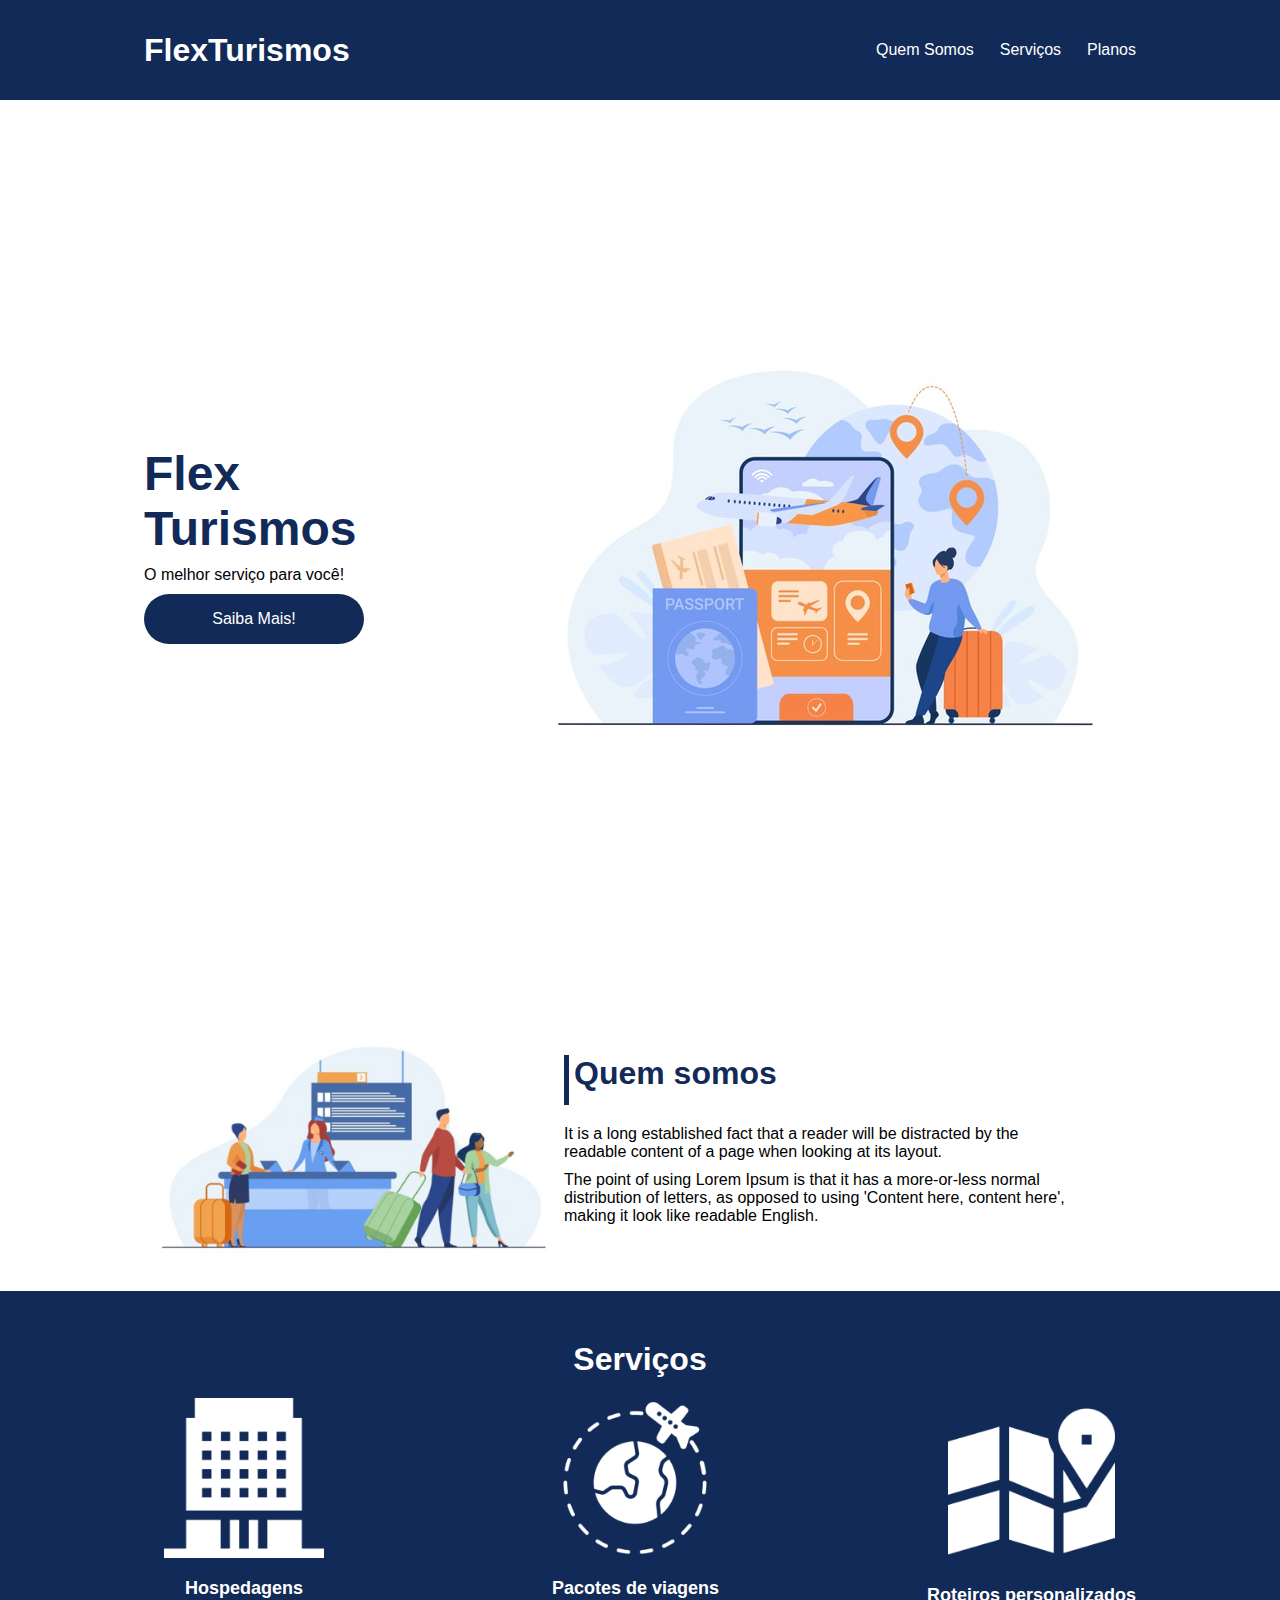
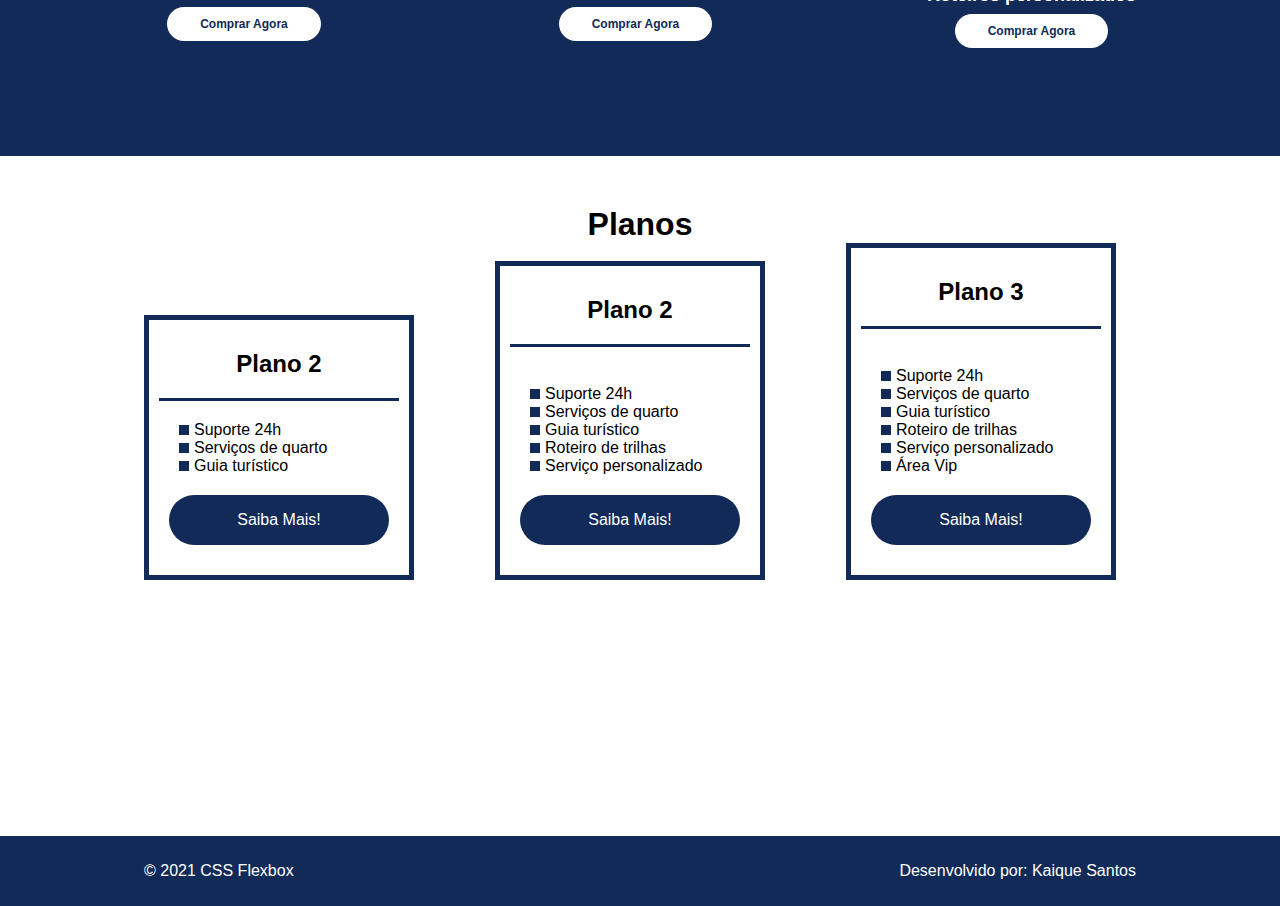
<file: Posicionando elementos com Flexbox em CSS/flex-projeto/index.html>
<!DOCTYPE html>
<html lang="pt-br">

<head>
    <meta charset="UTF-8">
    <meta name="viewport" content="width=device-width, initial-scale=1.0">
    <title>Flex Turismos</title>
    <link rel="stylesheet" href="./style.css">
</head>

<body>
    <header>
        <div class="flex-container menu">
            <div>
                <h1>FlexTurismos</h1>
            </div>
            <ul class="list-items">
                <li><a href="#quem-somos">Quem Somos</a></li>
                <li><a href="#servicos">Serviços</a></li>
                <li><a href="#planos">Planos</a></li>
        </div>
        </ul>
    </header>

    <div class="flex-container apresentacao">
        <div class="texto-apresentacao">
            <h1>Flex <br>Turismos</h1>
            <p>O melhor serviço para você!</p>
            <a href="" class="btn">Saiba Mais!</a>
        </div>

        <div>
            <div><img src="./images/0-main.png" alt="banner de apresentação"></div>
        </div>
    </div>

    <div class="flex-container" id="quem-somos">

        <div>
            <h2>Quem somos</h2>
            <p>It is a long established fact that a reader will be distracted by the readable content of a page when
                looking at its layout. </p>
            <p>The point of using Lorem Ipsum is that it has a more-or-less normal distribution of letters, as opposed
                to using 'Content here, content here', making it look like readable English.</p>
        </div>

        <div>
            <img src="./images/1-quem-somos.png" alt="balcão de atendimento">
        </div>
    </div>

    <div class="container-externo">
        <div class="flex-container" id="servicos">
            <div>
                <h2>Serviços</h2>
            </div>

            <div class="list-servicos">
                <div class="item-servico">
                    <div><img src="./images/icon-2.png" alt="hospedagens"></div>
                    <p>Hospedagens</p>
                    <a href="#">Comprar Agora</a>
                </div>

                <div class="item-servico">
                    <div><img src="./images/icon-1.png" alt="pacote de viagens"></div>
                    <p>Pacotes de viagens</p>
                    <a href="#">Comprar Agora</a>
                </div>

                <div class="item-servico">
                    <div><img src="./images/icon-3.png" alt="roteiros personalizados"></div>
                    <p>Roteiros personalizados</p>
                    <a href="#">Comprar Agora</a>
                </div>

            </div>
        </div>
    </div>

    <div class="flex-container" id="planos">

        <h2>Planos </h2>
        <div class="list-planos">
            <div class="item-planos">
                <h3>Plano 2</h3>
                <ul>
                    <li>Suporte 24h</li>
                    <li>Serviços de quarto</li>
                    <li>Guia turístico</li>
                </ul>
                <a href="#" class="btn">Saiba Mais!</a>
            </div>

            <div class="item-planos">
                <h3>Plano 2</h3>
                <br>
                <ul>
                    <li>Suporte 24h</li>
                    <li>Serviços de quarto</li>
                    <li>Guia turístico</li>
                    <li>Roteiro de trilhas</li>
                    <li>Serviço personalizado</li>
                </ul>
                <a href="#" class="btn">Saiba Mais!</a>
            </div>

            <div class="item-planos">
                <h3>Plano 3</h3>
                <br>
                <ul>
                    <li>Suporte 24h</li>
                    <li>Serviços de quarto</li>
                    <li>Guia turístico</li>
                    <li>Roteiro de trilhas</li>
                    <li>Serviço personalizado</li>
                    <li>Área Vip</li>
                </ul>
                <a href="#" class="btn">Saiba Mais!</a>
            </div>
        </div>
    </div>

    <footer>
        <div class="flex-container footer">
            <p>&copy; 2021 CSS Flexbox</p>
            <p>Desenvolvido por: Kaique Santos</p>
        </div>
    </footer>
</body>

</html>
</file>
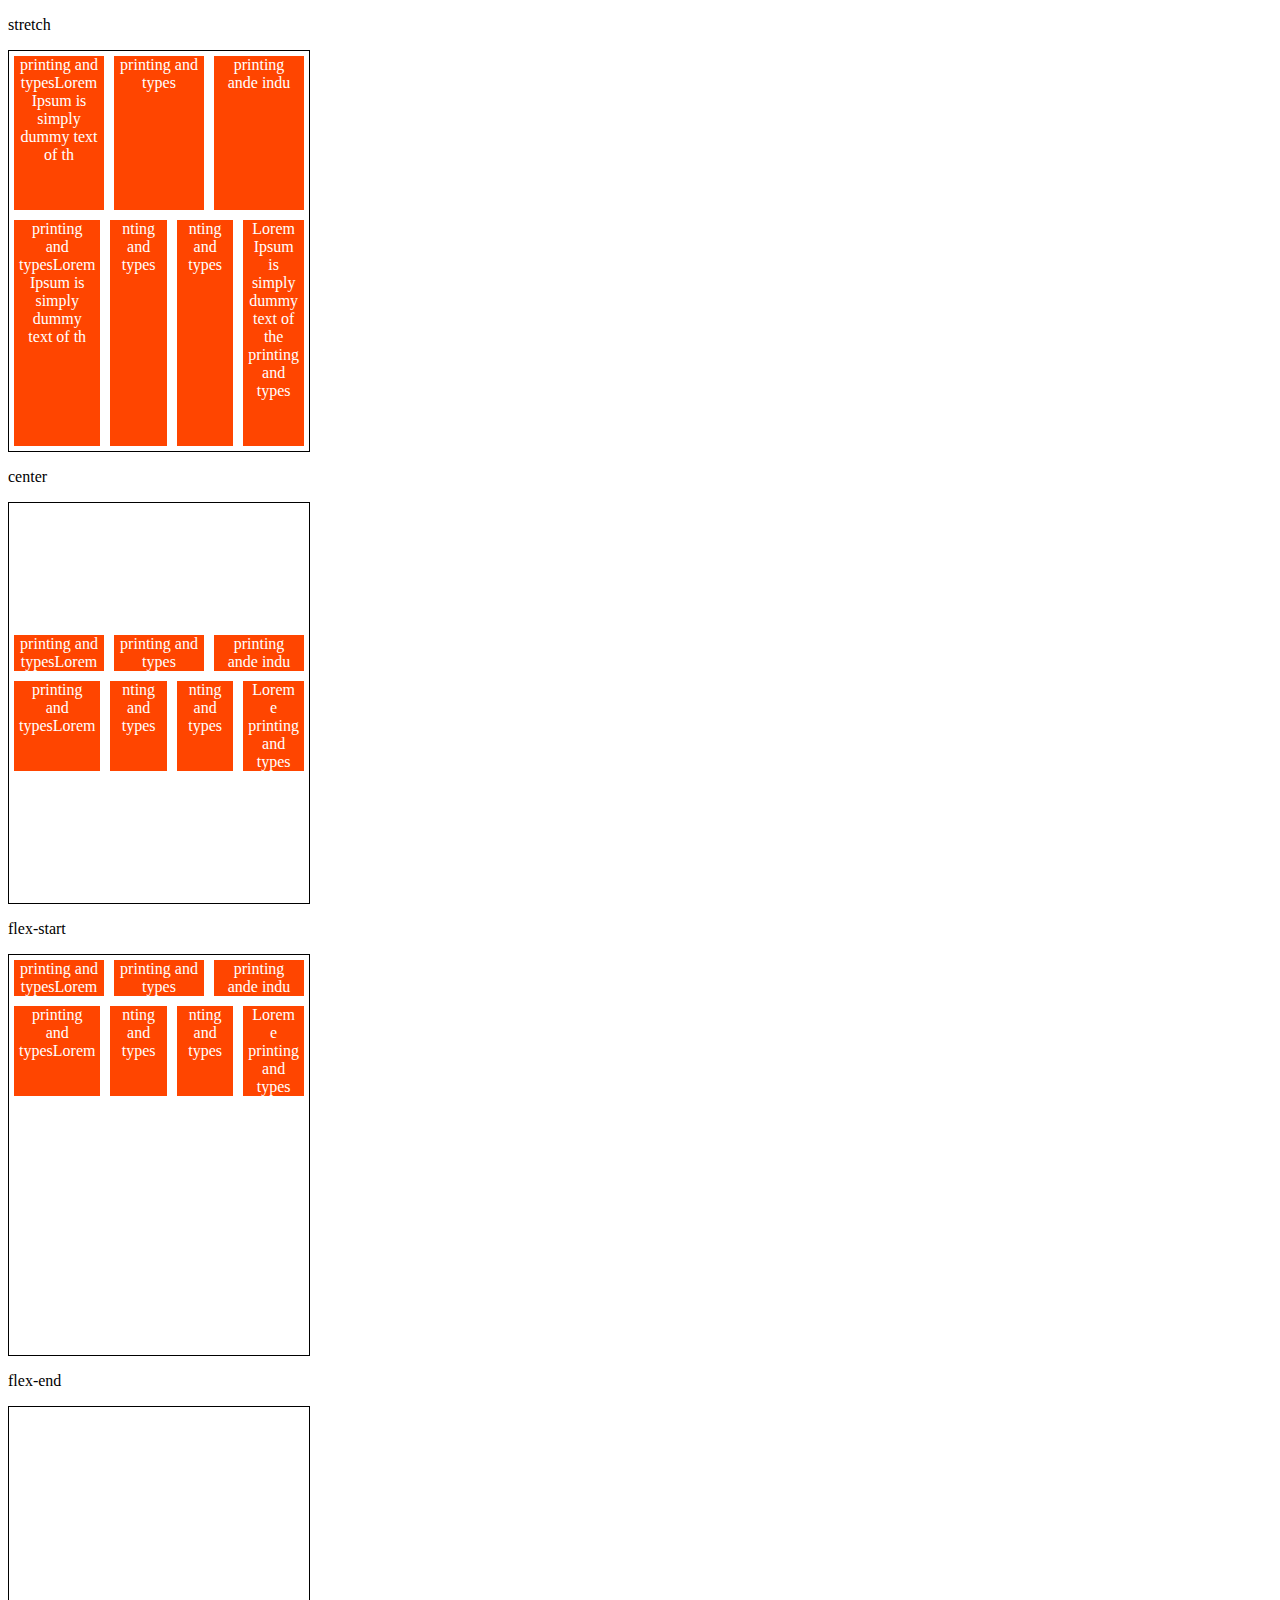
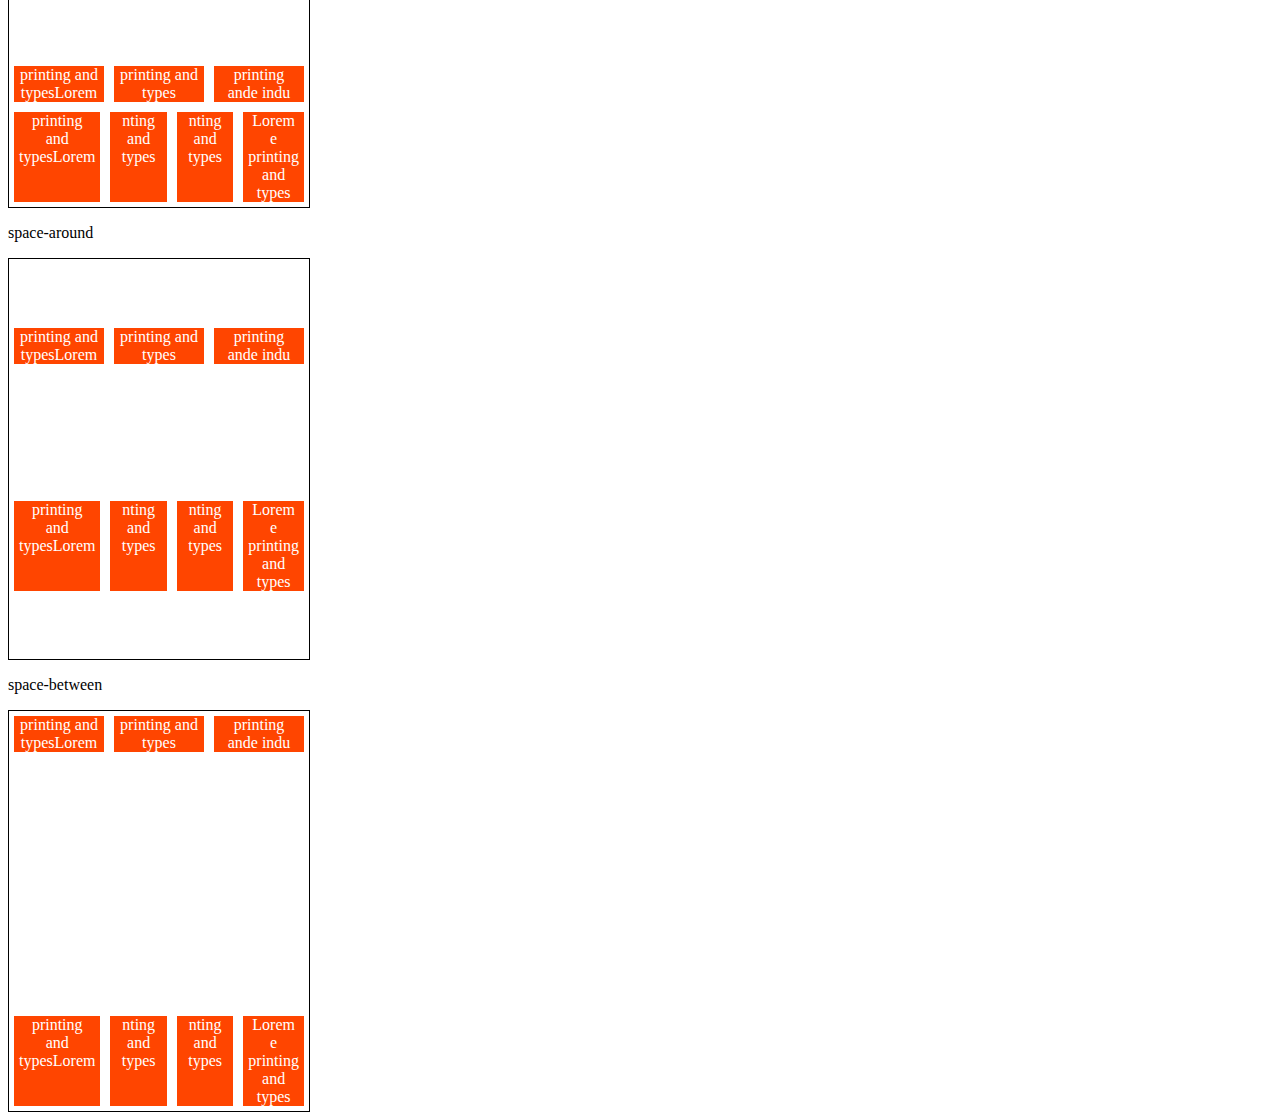
<file: Posicionando elementos com Flexbox em CSS/align content.html>
<!DOCTYPE html>
<html lang="en">
<head>
    <meta charset="UTF-8">
    <meta http-equiv="X-UA-Compatible" content="IE=edge">
    <meta name="viewport" content="width=device-width, initial-scale=1.0">
    <title>Align Content</title>
    <style>
        .container{
            height: 400px;
            max-width: 300px;
            /* margin: 0 auto; */
            display: flex;
            flex-wrap: wrap;
            border: 1px solid black;
        }

        .item{
            background-color: orangered;
            padding: 0 5px;
            margin: 5px;
            flex: 1;
            text-align: center;
            color: white;
        }

        .stretch{
            align-content: stretch;
        }

        .center{
            align-content: center;
        }

        .flex-start{
            align-content: flex-start;
        }

        .flex-end{
            align-content: flex-end;
        }

        .space-around{
            align-content: space-around;
        }

        .space-between{
            align-content: space-between;
        }
    </style>
</head>
<body>
    <p>stretch</p>
    <div class="container stretch">
        <div class="item"> printing and typesLorem Ipsum is simply dummy text of th</div>
        <div class="item"> printing and types</div>
        <div class="item"> printing ande indu</div>
        <div class="item"> printing and typesLorem Ipsum is simply dummy text of th </div>
        <div class="item">nting and types</div>
        <div class="item">nting and types</div>
        <div class="item">Lorem Ipsum is simply dummy text of the printing and types</div>
    </div>

    <p>center</p>
    <div class="container center">
        <div class="item"> printing and typesLorem </div>
        <div class="item"> printing and types</div>
        <div class="item"> printing ande indu</div>
        <div class="item"> printing and typesLorem  </div>
        <div class="item">nting and types</div>
        <div class="item">nting and types</div>
        <div class="item">Lorem e printing and types</div>
    </div>
    
    <p>flex-start</p>
    <div class="container flex-start">
        <div class="item"> printing and typesLorem </div>
        <div class="item"> printing and types</div>
        <div class="item"> printing ande indu</div>
        <div class="item"> printing and typesLorem  </div>
        <div class="item">nting and types</div>
        <div class="item">nting and types</div>
        <div class="item">Lorem e printing and types</div>
    </div>
    
    
    <p>flex-end</p>
    <div class="container flex-end">
        <div class="item"> printing and typesLorem </div>
        <div class="item"> printing and types</div>
        <div class="item"> printing ande indu</div>
        <div class="item"> printing and typesLorem  </div>
        <div class="item">nting and types</div>
        <div class="item">nting and types</div>
        <div class="item">Lorem e printing and types</div>
    </div>
    
    <p>space-around</p>
    <div class="container space-around">
        <div class="item"> printing and typesLorem </div>
        <div class="item"> printing and types</div>
        <div class="item"> printing ande indu</div>
        <div class="item"> printing and typesLorem  </div>
        <div class="item">nting and types</div>
        <div class="item">nting and types</div>
        <div class="item">Lorem e printing and types</div>
    </div>
    <p>space-between</p>
    <div class="container space-between">
        <div class="item"> printing and typesLorem </div>
        <div class="item"> printing and types</div>
        <div class="item"> printing ande indu</div>
        <div class="item"> printing and typesLorem  </div>
        <div class="item">nting and types</div>
        <div class="item">nting and types</div>
        <div class="item">Lorem e printing and types</div>
    </div>
</body>
</html>
</file>
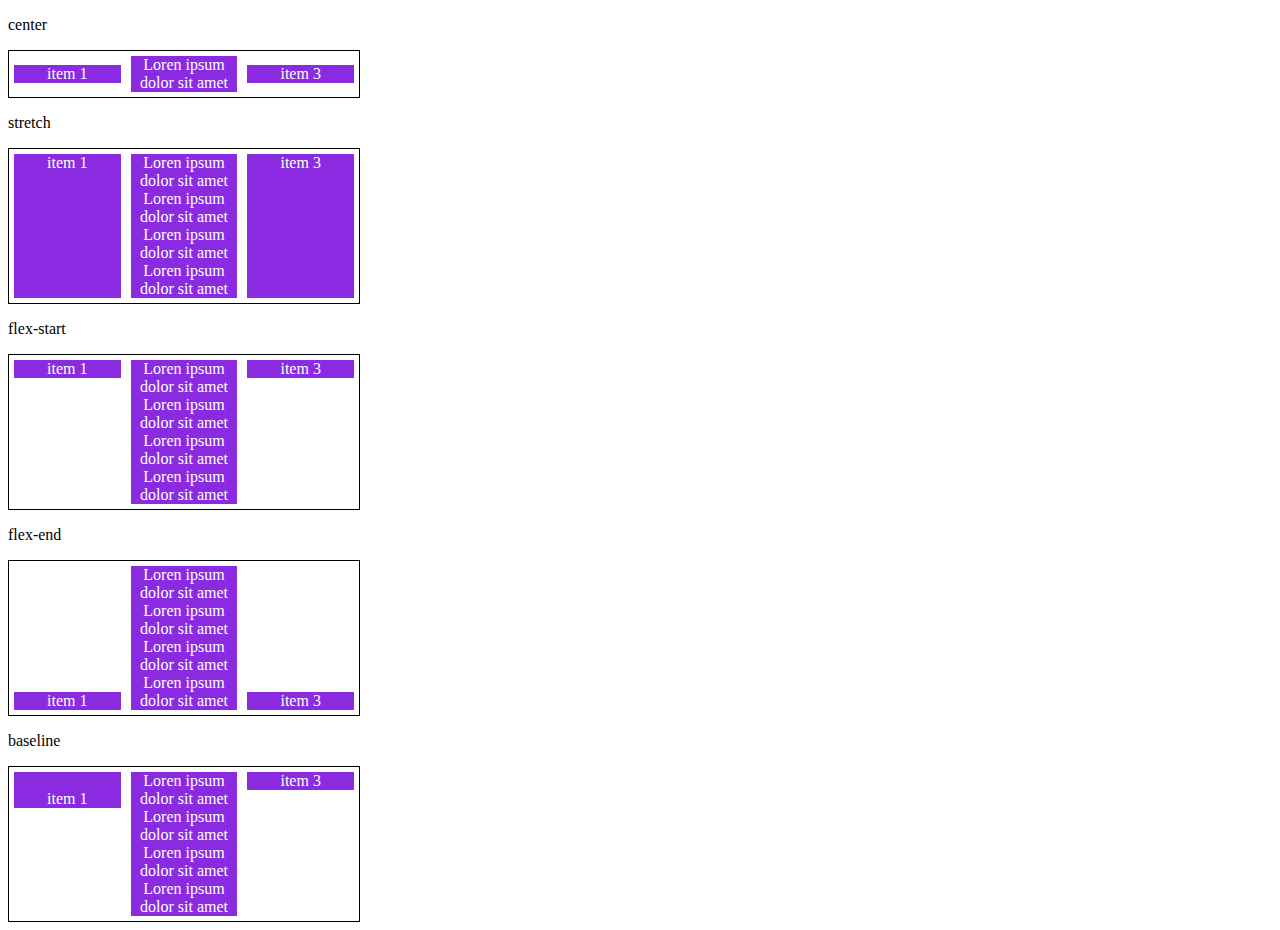
<file: Posicionando elementos com Flexbox em CSS/align item.html>
<!DOCTYPE html>
<html lang="en">
<head>
    <meta charset="UTF-8">
    <meta http-equiv="X-UA-Compatible" content="IE=edge">
    <meta name="viewport" content="width=device-width, initial-scale=1.0">
    <title>Align items</title>

    <style>
        .container{
            max-width: 350px;
            border: 1px solid black;
            display: flex;
        }

        .item{
            background-color: blueviolet;
            margin: 5px;
            color: white;
            text-align: center;
            flex: 1;
        }

        .flex{
            flex: 1;
        }
        
        .center{
            align-items: center;
        }

        .stretch{
            align-items: stretch;
        }

        .start{
            align-items: flex-start;
        }

        .end{
            align-items: flex-end;
        }

        .baseline{
            align-items: baseline;
        }
    </style>
</head>
<body>
    
    <p>center</p>

    <section class="container center flex">
        <div class="item">item 1</div>
        <div class="item">Loren ipsum dolor sit amet</div>
        <div class="item">item 3</div>
    </section>
    
    <p>stretch</p>

    <section class="container stretch flex">
        <div class="item">item 1</div>
        <div class="item">Loren ipsum dolor sit amet Loren ipsum dolor sit amet Loren ipsum dolor sit amet Loren ipsum dolor sit amet</div>
        <div class="item">item 3</div>
    </section>
    
    <p>flex-start</p>

    <section class="container start">
        <div class="item">item 1</div>
        <div class="item">Loren ipsum dolor sit amet Loren ipsum dolor sit amet Loren ipsum dolor sit amet Loren ipsum dolor sit amet</div>
        <div class="item">item 3</div>
    </section>
    
    <p>flex-end</p>

    <section class="container end">
        <div class="item">item 1</div>
        <div class="item">Loren ipsum dolor sit amet Loren ipsum dolor sit amet Loren ipsum dolor sit amet Loren ipsum dolor sit amet</div>
        <div class="item">item 3</div>
    </section>
    
    <p>baseline</p>

    <section class="container baseline">
        <div class="item"><br>item 1</div>
        <div class="item">Loren ipsum dolor sit amet Loren ipsum dolor sit amet Loren ipsum dolor sit amet Loren ipsum dolor sit amet</div>
        <div class="item">item 3</div>
    </section>
</body>
</html>
</file>
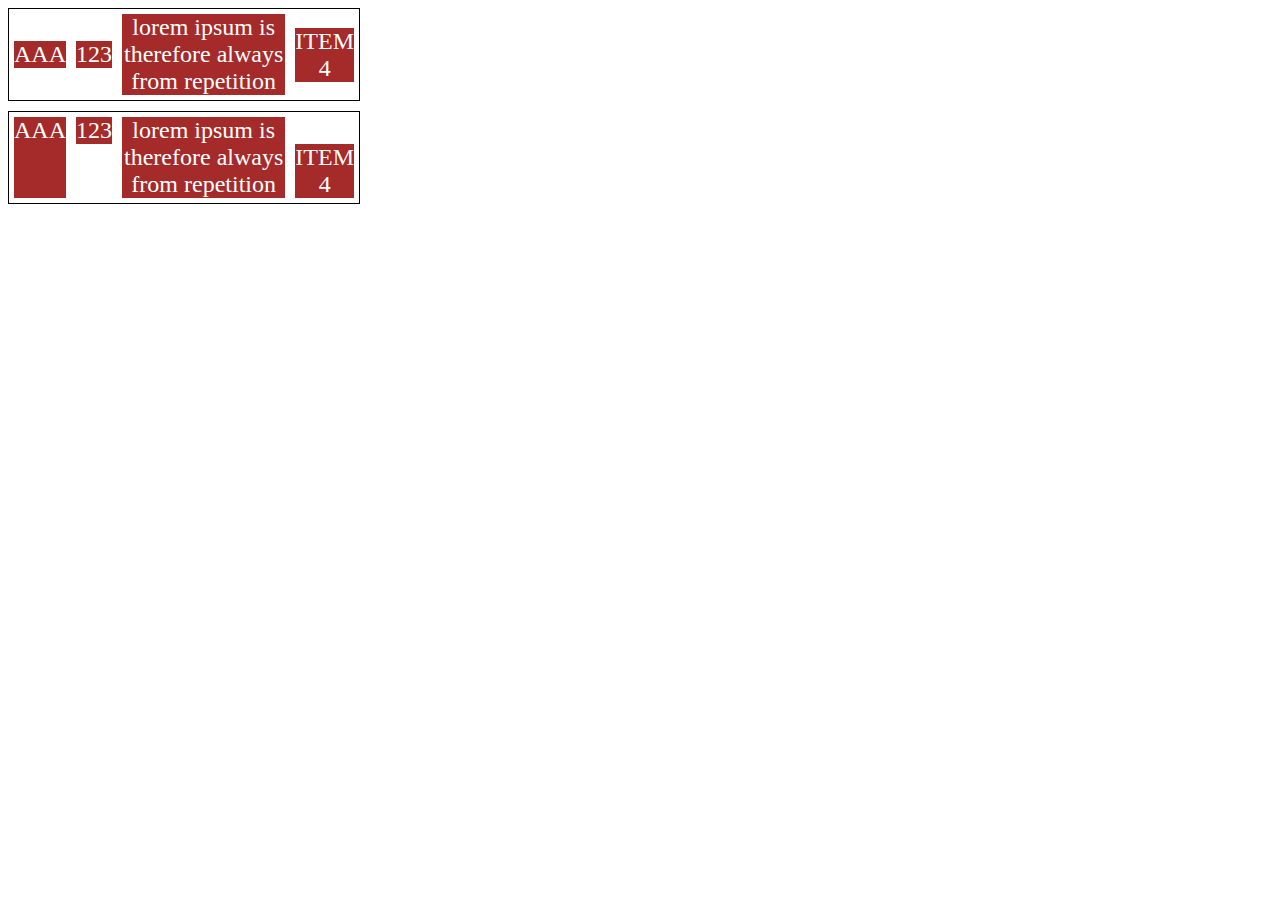
<file: Posicionando elementos com Flexbox em CSS/align self.html>
<!DOCTYPE html>
<html lang="en">
<head>
    <meta charset="UTF-8">
    <meta http-equiv="X-UA-Compatible" content="IE=edge">
    <meta name="viewport" content="width=device-width, initial-scale=1.0">
    <title>Align selflargura</title>
    <style>
        .flex-container{
            max-width: 350px;
            border: 1px solid black;
            margin-bottom: 10px;
            display: flex;
        }
        
        .align-container{
            align-items: center;

        }

        .item{
            background-color: brown;
            color: white;
            font-size: 24px;
            text-align: center;
            margin: 5px;
            
        }

        .center{
            align-self: center;
        }

        .start{
            align-self: flex-start;
        }

        .end{
            align-self: flex-end;
        }

        .baseline{
            align-self: baseline;
        }

        .stretch{
            align-self: stretch;
        }

        .auto{
            align-self: auto;
        }
    </style>
</head>
<body>
    <section class="flex-container align-container">
        <div class="item auto">AAA</div>
        <div class="item auto">123</div>
        <div class="item auto">lorem ipsum is therefore always from repetition</div>
        <div class="item auto">ITEM 4</div>
    </section>

    <section class="flex-container">
        <div class="item stretch">AAA</div>
        <div class="item start">123</div>
        <div class="item auto">lorem ipsum is therefore always from repetition</div>
        <div class="item end">ITEM 4</div>
    </section>
    
</body>
</html>
</file>
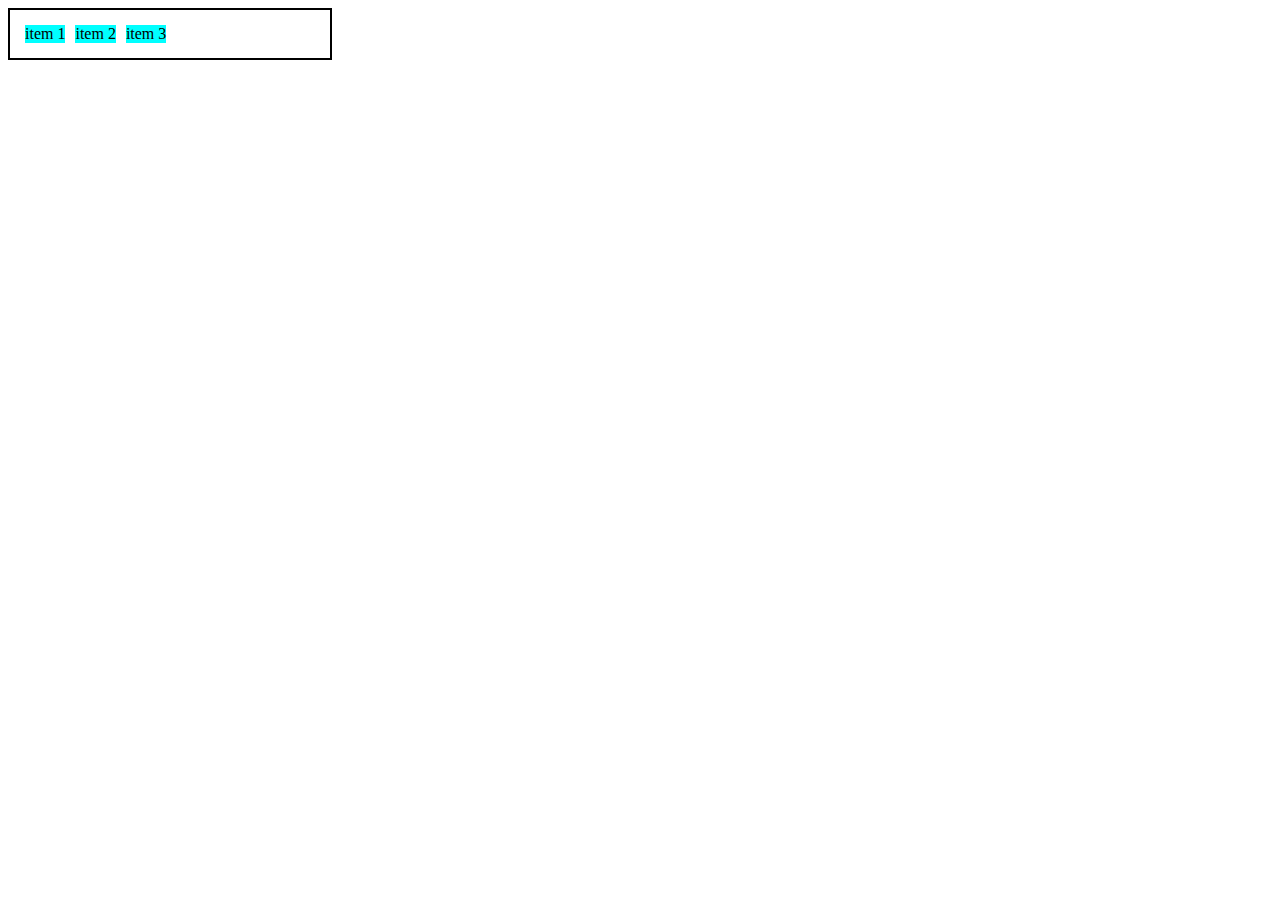
<file: Posicionando elementos com Flexbox em CSS/display flex.html>
<!DOCTYPE html>
<html lang="en">
<head>
    <meta charset="UTF-8">
    <meta http-equiv="X-UA-Compatible" content="IE=edge">
    <meta name="viewport" content="width=device-width, initial-scale=1.0">
    <title>Fundamentos - display flex</title>
    <style>
        .flex{
            max-width: 300px;
            padding: 10px;
            border: 2px solid black;
            display: flex;
        }

        .item{
            background-color: aqua;
            margin: 5px;
        }
    </style>
</head>
<body>
    <div class="flex">
        <div class="item">item 1</div>
        <div class="item">item 2</div>
        <div class="item">item 3</div>
    </div>
    
</body>
</html>
</file>
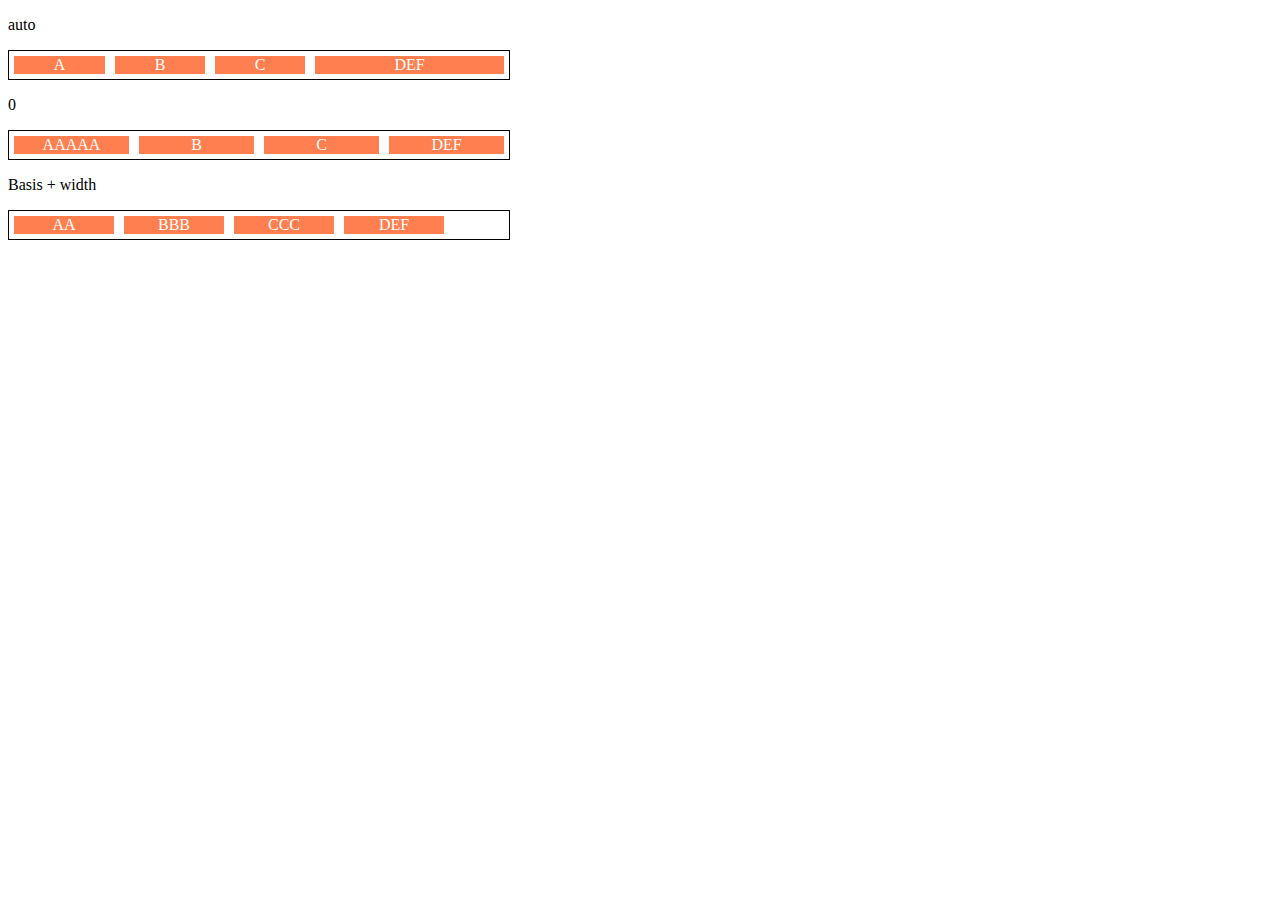
<file: Posicionando elementos com Flexbox em CSS/flex basis.html>
<!DOCTYPE html>
<html lang="en">
<head>
    <meta charset="UTF-8">
    <meta http-equiv="X-UA-Compatible" content="IE=edge">
    <meta name="viewport" content="width=device-width, initial-scale=1.0">
    <title>flex basis</title>
    <style>
        .flex-container{
            max-width: 500px;
            border: 1px solid black;
            display: flex;

        }

        .items{
            background-color: coral;
            color: white;
            text-align: center;
            margin: 5px;
        }

        .bauto{
            flex-basis: auto;
        }

        .fg-0{
            flex-grow: 0;
        }

        .fg-1{
            flex-grow: 1;
        }

        .fg-2{
            flex-grow: 2;
        }

        .b-0{
            flex-basis: 0;
        }

        .w100{
            flex-basis: 100px;
        }

    </style>
</head>
<body>
    <P>auto</P>
    <div class="flex-container">
        <div class="items bauto fg-1">A</div>
        <div class="items bauto fg-1">B</div>
        <div class="items bauto fg-1">C</div>
        <div class="items bauto fg-2">DEF</div>
    </div>

    <P>0</P>
    <div class="flex-container">
        <div class="items b-0 fg-1">AAAAA</div>
        <div class="items b-0 fg-1">B</div>
        <div class="items b-0 fg-1">C</div>
        <div class="items b-0 fg-1">DEF</div>
    </div>

    <P>Basis + width</P>
    <div class="flex-container">
        <div class="items w100 fg-0">AA</div>
        <div class="items w100 fg-0">BBB</div>
        <div class="items w100 fg-0">CCC</div>
        <div class="items w100 fg-0">DEF</div>
    </div>
</body>
</html>
</file>
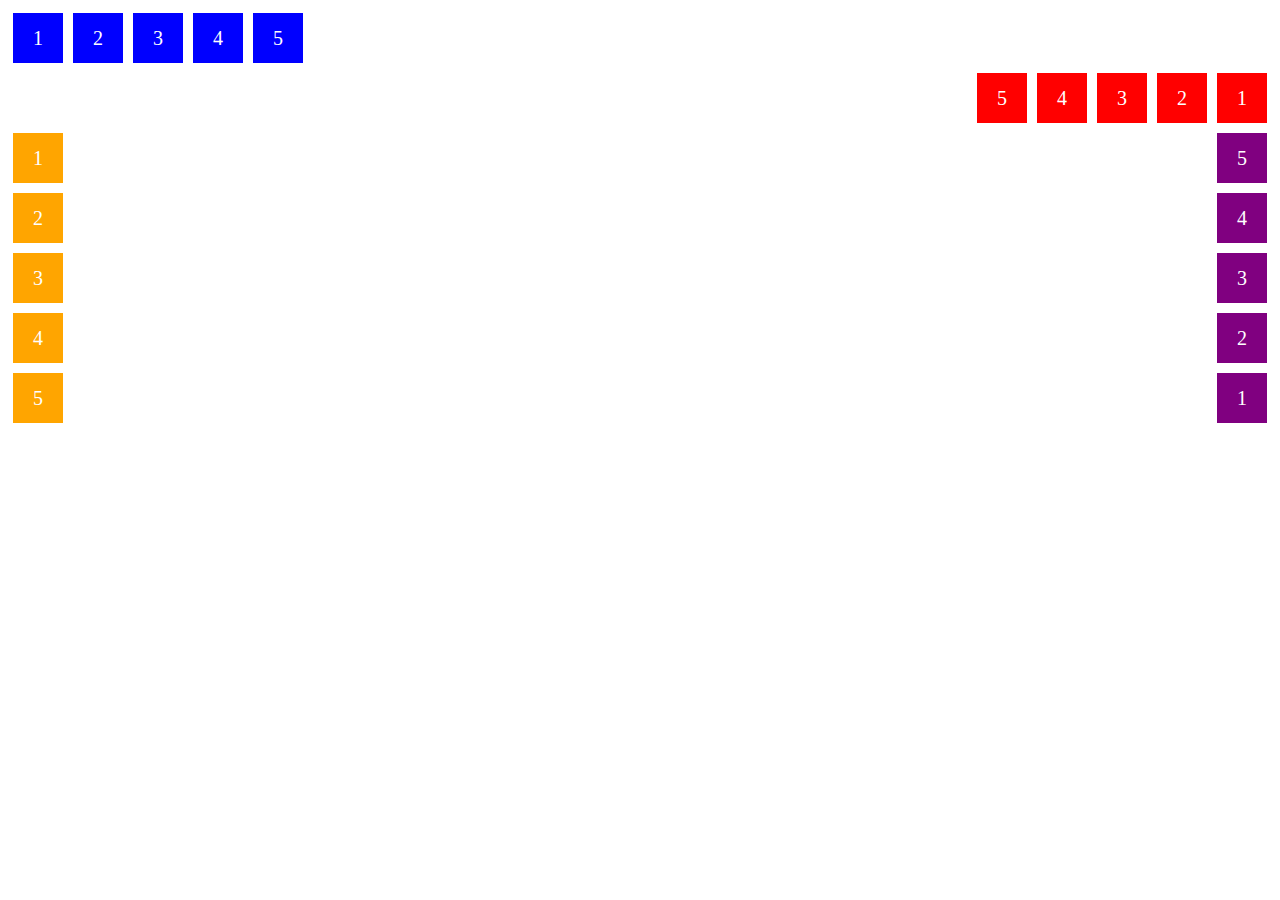
<file: Posicionando elementos com Flexbox em CSS/flex direction.html>
<!DOCTYPE html>
<html lang="en">
<head>
    <meta charset="UTF-8">
    <meta http-equiv="X-UA-Compatible" content="IE=edge">
    <meta name="viewport" content="width=device-width, initial-scale=1.0">
    <title>flex- direction</title>
    <style>
        .flex-container{
            margin: 0;
            padding: 0;
            display: flex;
            list-style: none;
        }

        .flex-item{
            background-color: blue;
            height: 50px;
            width: 50px;
            line-height: 50px;
            font-size: 20px;
            color: white;
            text-align: center;
            margin: 5px;
        }

        .row{
            flex-direction: row;
        }

        .row-reverse {
          
            flex-direction: row-reverse;
        }

        .row-reverse li{
            background-color: red;
            flex-direction: row-reverse;
        }

        .column{
            float: left;
            flex-direction: column;
        }

        .column li{
            background-color: orange;
        }

        .column-reverse{
            float: right;
            flex-direction: column-reverse;
        }

        .column-reverse li{
            background-color: purple;
        }

    </style>
</head>
<body>

    <ul class="flex-container ">
        <li class="flex-item">1</li>
        <li class="flex-item">2</li>
        <li class="flex-item">3</li>
        <li class="flex-item">4</li>
        <li class="flex-item">5</li>
    </ul>

    <ul class="flex-container row-reverse">
        <li class="flex-item">1</li>
        <li class="flex-item">2</li>
        <li class="flex-item">3</li>
        <li class="flex-item">4</li>
        <li class="flex-item">5</li>
    </ul>

    <ul class="flex-container column">
        <li class="flex-item">1</li>
        <li class="flex-item">2</li>
        <li class="flex-item">3</li>
        <li class="flex-item">4</li>
        <li class="flex-item">5</li>
    </ul>

    <ul class="flex-container column-reverse">
        <li class="flex-item">1</li>
        <li class="flex-item">2</li>
        <li class="flex-item">3</li>
        <li class="flex-item">4</li>
        <li class="flex-item">5</li>
    </ul>
    
</body>
</html>
</file>
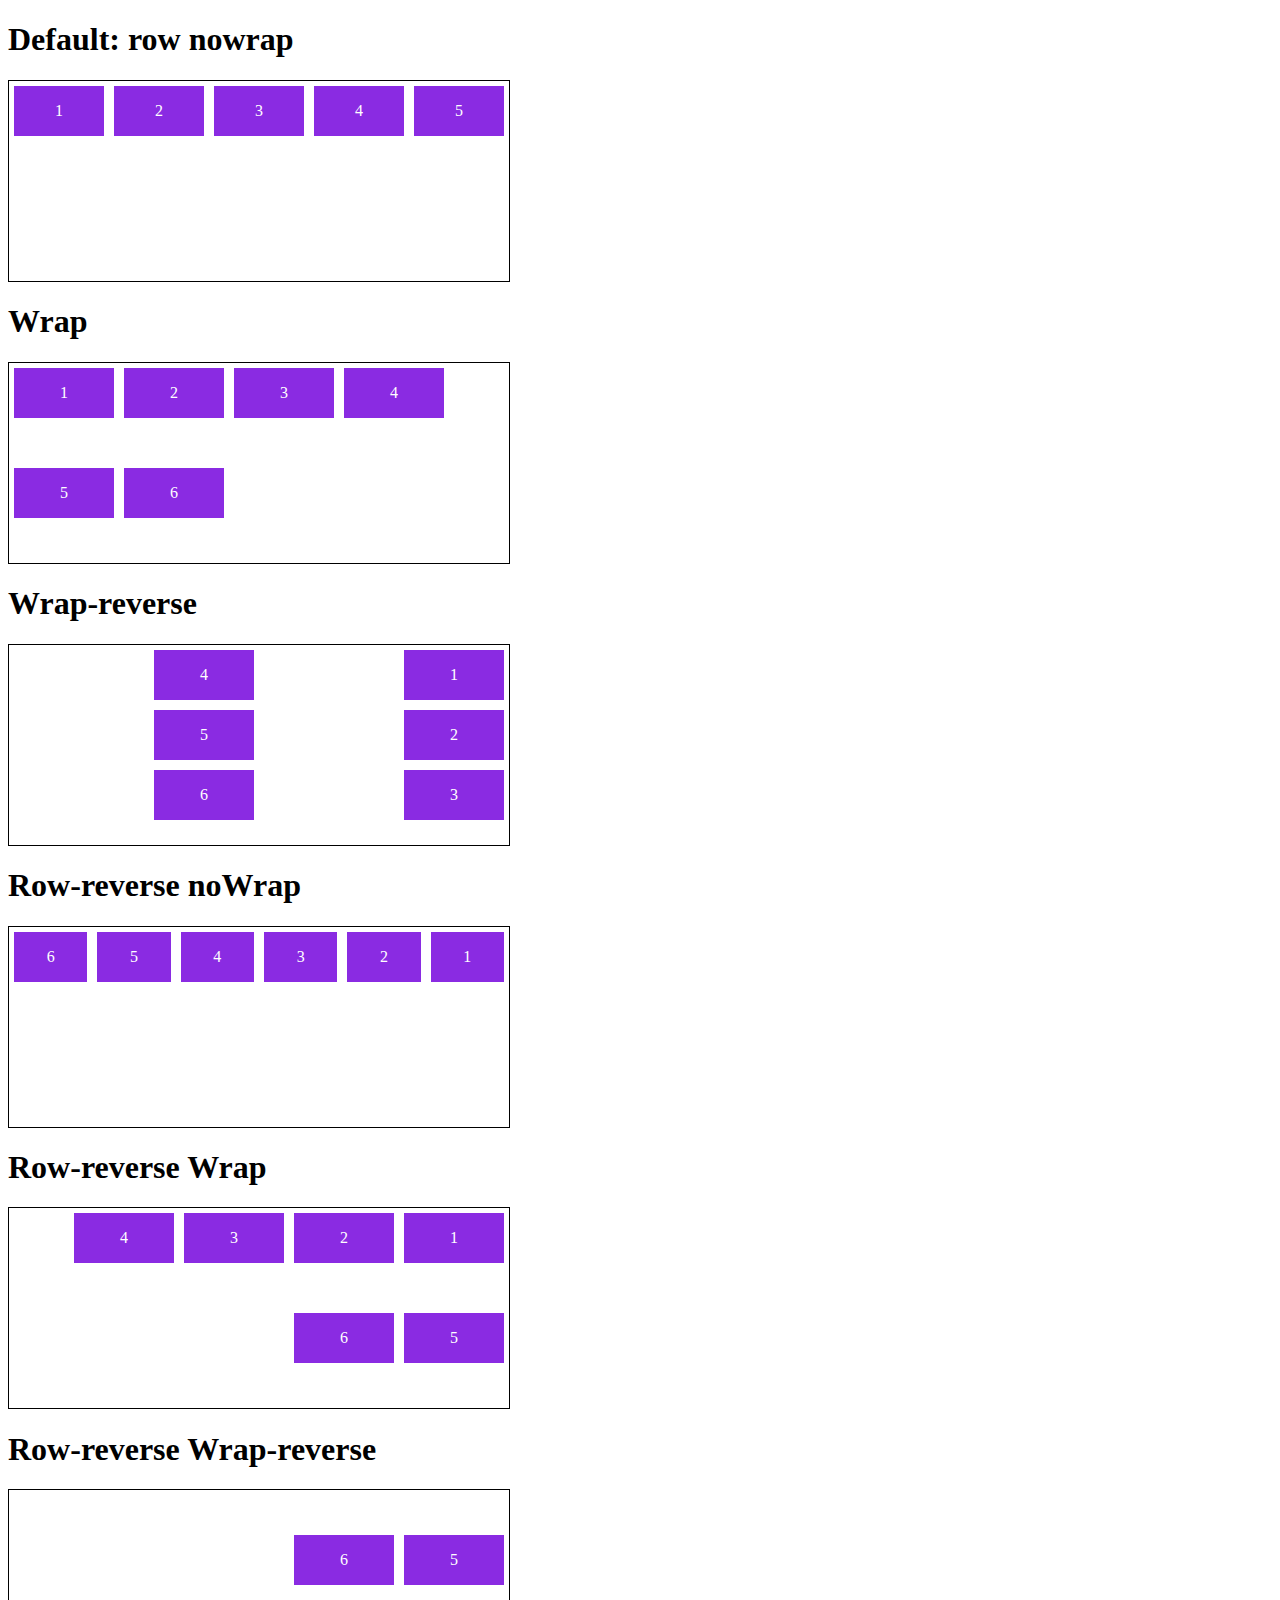
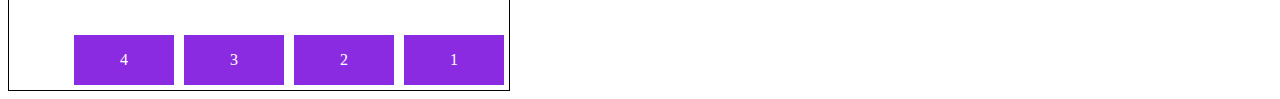
<file: Posicionando elementos com Flexbox em CSS/flex flow.html>
<!DOCTYPE html>
<html lang="en">
<head>
    <meta charset="UTF-8">
    <meta http-equiv="X-UA-Compatible" content="IE=edge">
    <meta name="viewport" content="width=device-width, initial-scale=1.0">
    <title>Flex Flow</title>

    <style>
        .flex-container{
            display: flex;
            border: 1px solid black;
            max-width: 500px;
            height: 200px;
        }

        .default{
            flex-flow: row nowrap;
        }

        .wrap{
            flex-flow: row wrap;
        }

        .wrap-reserve{
            /* flex-flow: row wrap-reverse; */
            flex-flow: column wrap-reverse;
        }

        .r-nowrap{
            flex-flow: row-reverse nowrap;
        }

        .r-wrap{
            flex-flow: row-reverse wrap;
        }

        .rr-wrap{
            flex-flow: row-reverse wrap-reverse;
        }

        .item{
            background-color: blueviolet;
            margin: 5px;
            color: white;
            text-align: center;
            width: 100px;
            height: 50px;
            line-height: 50px;
        }
    </style>
</head>
<body>

    <h1>Default: row nowrap</h1>

    <div class="flex-container default">
        <div class="item">1</div>
        <div class="item">2</div>
        <div class="item">3</div>
        <div class="item">4</div>
        <div class="item">5</div>
    </div>

    <h1>Wrap</h1>

    <div class="flex-container wrap">
        <div class="item">1</div>
        <div class="item">2</div>
        <div class="item">3</div>
        <div class="item">4</div>
        <div class="item">5</div>
        <div class="item">6</div>
    </div>

    <h1>Wrap-reverse</h1>

    <div class="flex-container wrap-reserve">
        <div class="item">1</div>
        <div class="item">2</div>
        <div class="item">3</div>
        <div class="item">4</div>
        <div class="item">5</div>
        <div class="item">6</div>
    </div>

    <h1>Row-reverse noWrap</h1>

    <div class="flex-container r-nowrap">
        <div class="item">1</div>
        <div class="item">2</div>
        <div class="item">3</div>
        <div class="item">4</div>
        <div class="item">5</div>
        <div class="item">6</div>
    </div>

    <h1>Row-reverse Wrap</h1>

    <div class="flex-container r-wrap">
        <div class="item">1</div>
        <div class="item">2</div>
        <div class="item">3</div>
        <div class="item">4</div>
        <div class="item">5</div>
        <div class="item">6</div>
    </div>

    <h1>Row-reverse Wrap-reverse</h1>

    <div class="flex-container rr-wrap">
        <div class="item">1</div>
        <div class="item">2</div>
        <div class="item">3</div>
        <div class="item">4</div>
        <div class="item">5</div>
        <div class="item">6</div>
    </div>
    
</body>
</html>
</file>
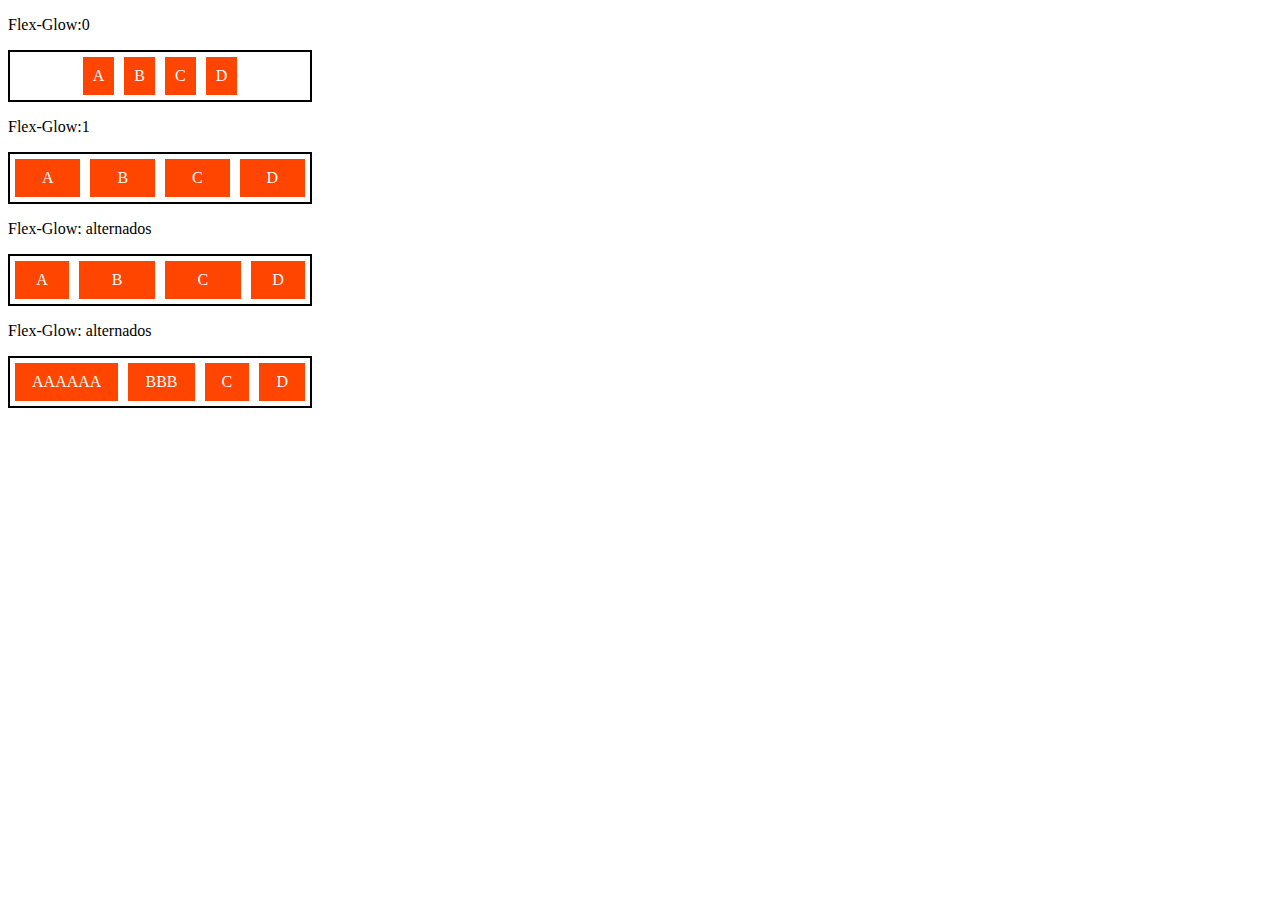
<file: Posicionando elementos com Flexbox em CSS/flex glow.html>
<!DOCTYPE html>
<html lang="en">
<head>
    <meta charset="UTF-8">
    <meta http-equiv="X-UA-Compatible" content="IE=edge">
    <meta name="viewport" content="width=device-width, initial-scale=1.0">
    <title>Flex Glow</title>
    <style>
        .flex-container{
            display: flex;
            border: 2px solid black;
            max-width: 300px;
            justify-content: center;
        }

        .item{
            background-color: orangered;
            margin: 5px;
            padding: 10px;
            text-align: center;
            color: white;
        }

        .fg-0{
            flex-grow: 0;
        }

        .fg-1{
            flex-grow: 1;
        }

        .fg-2{
            flex-grow: 2;
        }

        .fg-3{
            flex-grow: 3;
        }
    </style>
</head>
<body>
    
    <p>Flex-Glow:0</p>
    <div class="flex-container">
        <div class="item fg-0">A</div>
        <div class="item fg-0">B</div>
        <div class="item fg-0">C</div>
        <div class="item fg-0">D</div>
    </div>

    <p>Flex-Glow:1</p>
    <div class="flex-container">
        <div class="item fg-1">A</div>
        <div class="item fg-1">B</div>
        <div class="item fg-1">C</div>
        <div class="item fg-1">D</div>
    </div>

    <p>Flex-Glow: alternados</p>
    <div class="flex-container">
        <div class="item fg-1">A</div>
        <div class="item fg-2">B</div>
        <div class="item fg-2">C</div>
        <div class="item fg-1   ">D</div>
    </div>

    <p>Flex-Glow: alternados</p>
    <div class="flex-container">
        <div class="item fg-2">AAAAAA</div>
        <div class="item fg-2">BBB</div>
        <div class="item fg-2">C</div>
        <div class="item fg-2">D</div>
    </div>
</body>
</html>
</file>
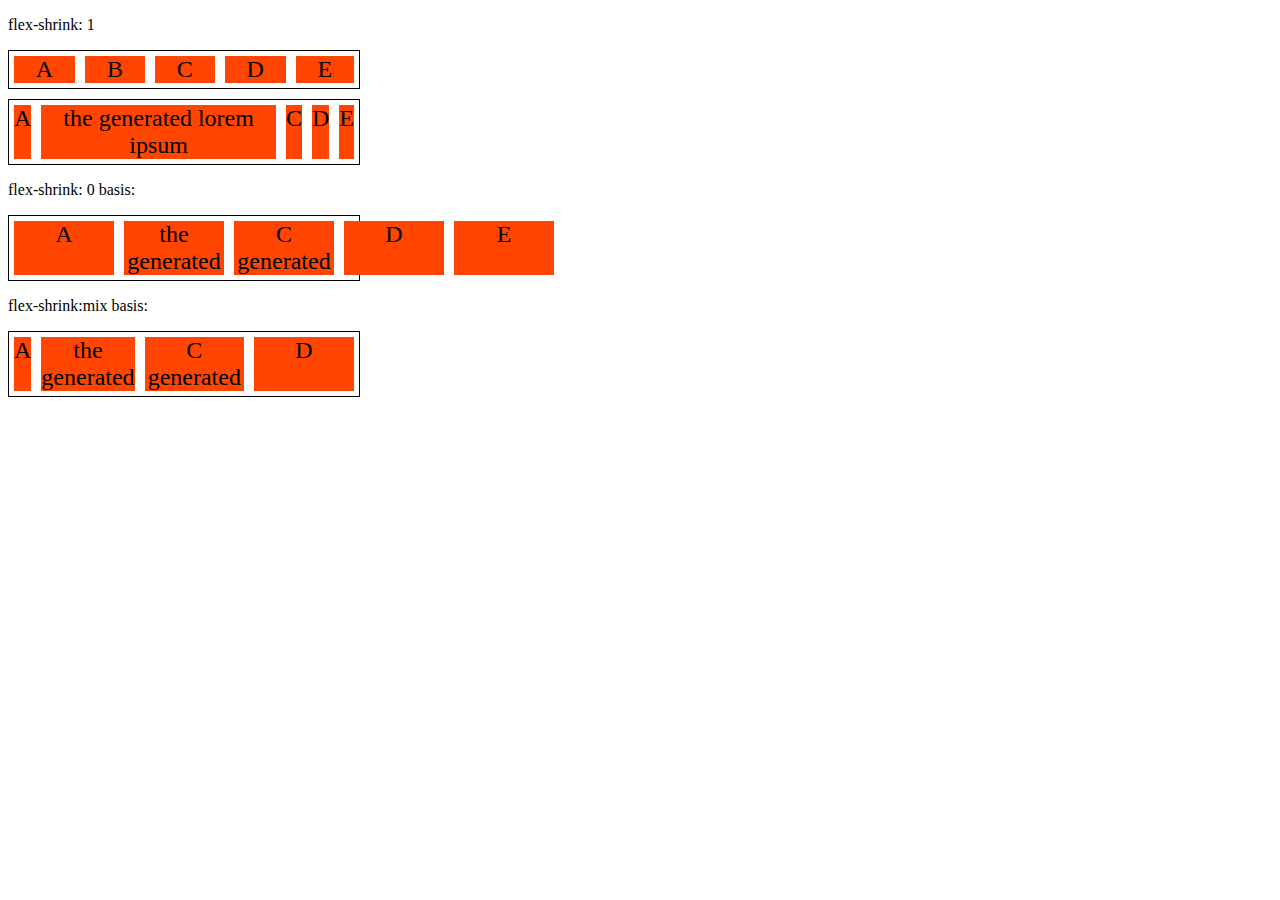
<file: Posicionando elementos com Flexbox em CSS/flex shrink.html>
<!DOCTYPE html>
<html lang="en">
<head>
    <meta charset="UTF-8">
    <meta http-equiv="X-UA-Compatible" content="IE=edge">
    <meta name="viewport" content="width=device-width, initial-scale=1.0">
    <title>Flex-Shrink</title>
    <style>
        .flex-container{
            display: flex;
            border: 1px solid black;
            max-width: 350px;
            margin-bottom: 10px;
        }

        .item{
            margin: 5px;
            background-color: orangered;
            font-size: 24px;
            text-align: center;
        }

        .s-1{
            flex-shrink: 1;
        }

        .s-0{
            flex-shrink: 0;
            flex-basis: 100px;
        }

        .s-2{
            flex-shrink: 2;
            flex-basis: 100px;
        }

        .s-3{
            flex-shrink: 3;
            flex-basis: 100px;
        }

        .fg-1{
            flex-grow: 1;
        }
    </style>
</head>
<body>
    
    <p>flex-shrink: 1</p>
    <div class="flex-container">
        <div class="item s-1 fg-1">A</div>
        <div class="item s-1 fg-1">B</div>
        <div class="item s-1 fg-1">C</div>
        <div class="item s-1 fg-1">D</div>
        <div class="item s-1 fg-1">E</div>
    </div>
    

   
    <div class="flex-container">
        <div class="item s-1 fg-1">A</div>
        <div class="item s-1 fg-1">the generated lorem ipsum</div>
        <div class="item s-1 fg-1">C</div>
        <div class="item s-1 fg-1">D</div>
        <div class="item s-1 fg-1">E</div>
    </div>
    
    
    <p>flex-shrink: 0 basis:</p>
   
    <div class="flex-container">
        <div class="item s-0 fg-1">A</div>
        <div class="item s-0 fg-1">the generated </div>
        <div class="item s-0 fg-1">C generated</div>
        <div class="item s-0 fg-1">D</div>
        <div class="item s-0 fg-1">E</div>
    </div>

    <p>flex-shrink:mix basis:</p>
   
    <div class="flex-container">
        <div class="item s-1 fg-1">A</div>
        <div class="item s-2 fg-1">the generated </div>
        <div class="item s- fg-1">C generated</div>
        <div class="item s-0 fg-1">D</div>
        
    </div>
</body>
</html>
</file>
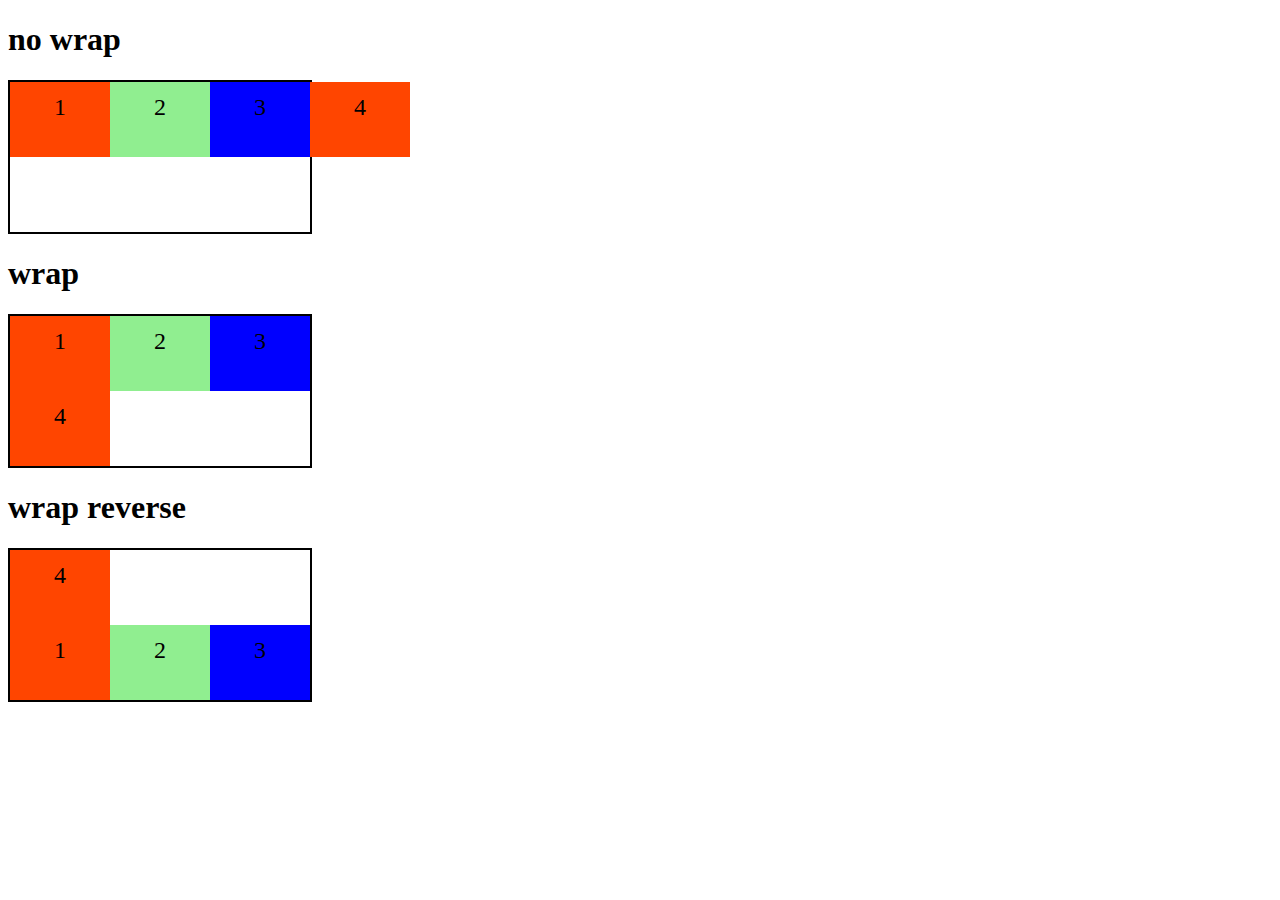
<file: Posicionando elementos com Flexbox em CSS/flex wrap.html>
<!DOCTYPE html>
<html lang="en">
<head>
    <meta charset="UTF-8">
    <meta http-equiv="X-UA-Compatible" content="IE=edge">
    <meta name="viewport" content="width=device-width, initial-scale=1.0">
    <title>Fundamentos - display flex</title>
    <style>
        .flex-container{
            display: flex;
            height: 150px;
            border: 2px solid black;
            max-width: 300px;
        }

        .item{
          font-size: 24px;
          height: 50%;
          text-align: center;
          min-width: 100px;
          line-height: 50px;
        }

        .nowrap{
            flex-wrap: nowrap;
        }

        .wrap{
            flex-wrap: wrap;
        }

        .wrap-reverse{
            flex-wrap: wrap-reverse;
        }

        .blue{
            background-color: blue;
        }

        .green{
            background-color: lightgreen;
        }

        .orange{
            background-color: orangered;
        }
    </style>
</head>
<body>
    <h1>no wrap</h1>
    
    <div class="flex-container nowrap">
        <div class="item orange">1</div>
        <div class="item green">2</div>
        <div class="item blue">3</div>
        <div class="item orange">4</div>
    </div>

    <h1>wrap</h1>

    <div class="flex-container wrap">
        <div class="item orange">1</div>
        <div class="item green">2</div>
        <div class="item blue">3</div>
        <div class="item orange">4</div>
    </div>

    <h1>wrap reverse</h1>

    <div class="flex-container wrap-reverse">
        <div class="item orange">1</div>
        <div class="item green">2</div>
        <div class="item blue">3</div>
        <div class="item orange">4</div>
    </div>

</body>
</html>
</file>
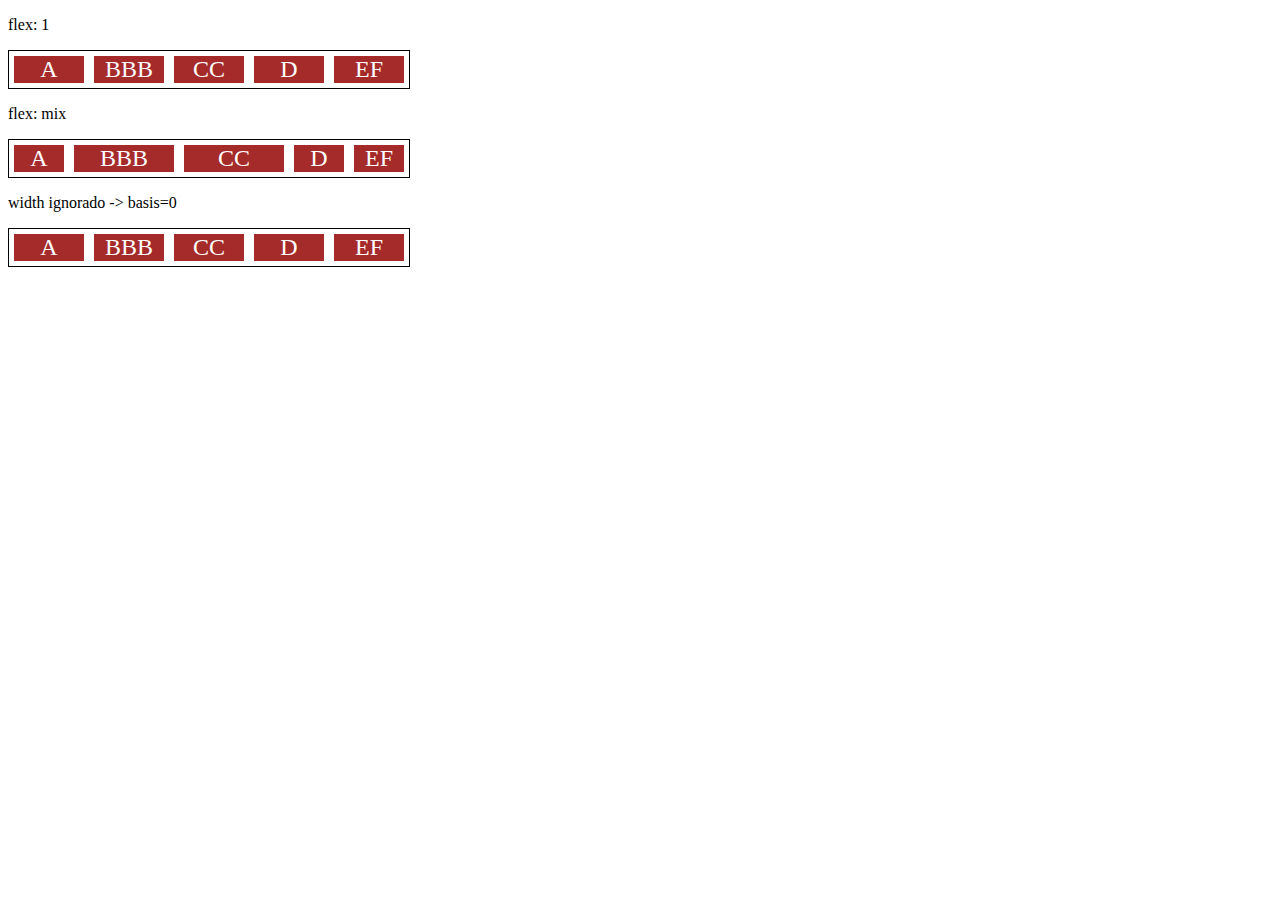
<file: Posicionando elementos com Flexbox em CSS/flex.html>
<!DOCTYPE html>
<html lang="en">
<head>
    <meta charset="UTF-8">
    <meta http-equiv="X-UA-Compatible" content="IE=edge">
    <meta name="viewport" content="width=device-width, initial-scale=1.0">
    <title>Flex</title>
    <style>
        .flex-container{
            display: flex;
            border: 1px solid black;
            max-width: 400px;
            margin-bottom:  10px;
        }

        .item{
            background-color: brown;
            color: white;
             font-size: 24px;
             text-align: center;
             margin: 5px;
        }

        .flex-1{
            flex: 1;
            /* grow = 1, shrink = 1, basis = 0 */
        }

        .largura{
            width: 200px;
            /* min-width: 250px; */
        }

        .flex-2{
            flex: 2;
            /* grow = 1, shrink = 1, basis = 0 */
        }

    </style>
</head>
<body>
    
    <p>flex: 1</p>
    <div class="flex-container">
        <div class="item flex-1">A</div>
        <div class="item flex-1">BBB</div>
        <div class="item flex-1">CC</div>
        <div class="item flex-1">D</div>
        <div class="item flex-1">EF</div>
    </div>

    <p>flex: mix</p>
    <div class="flex-container">
        <div class="item flex-1">A</div>
        <div class="item flex-2">BBB</div>
        <div class="item flex-2">CC</div>
        <div class="item flex-1">D</div>
        <div class="item flex-1">EF</div>
    </div>


    <p>width ignorado -> basis=0</p>

    <div class="flex-container">
        <div class="item flex-1 largura">A</div>
        <div class="item flex-1 largura">BBB</div>
        <div class="item flex-1 largura">CC</div>
        <div class="item flex-1 largura">D</div>
        <div class="item flex-1 largura">EF</div>
    </div>
</body>
</html>
</file>
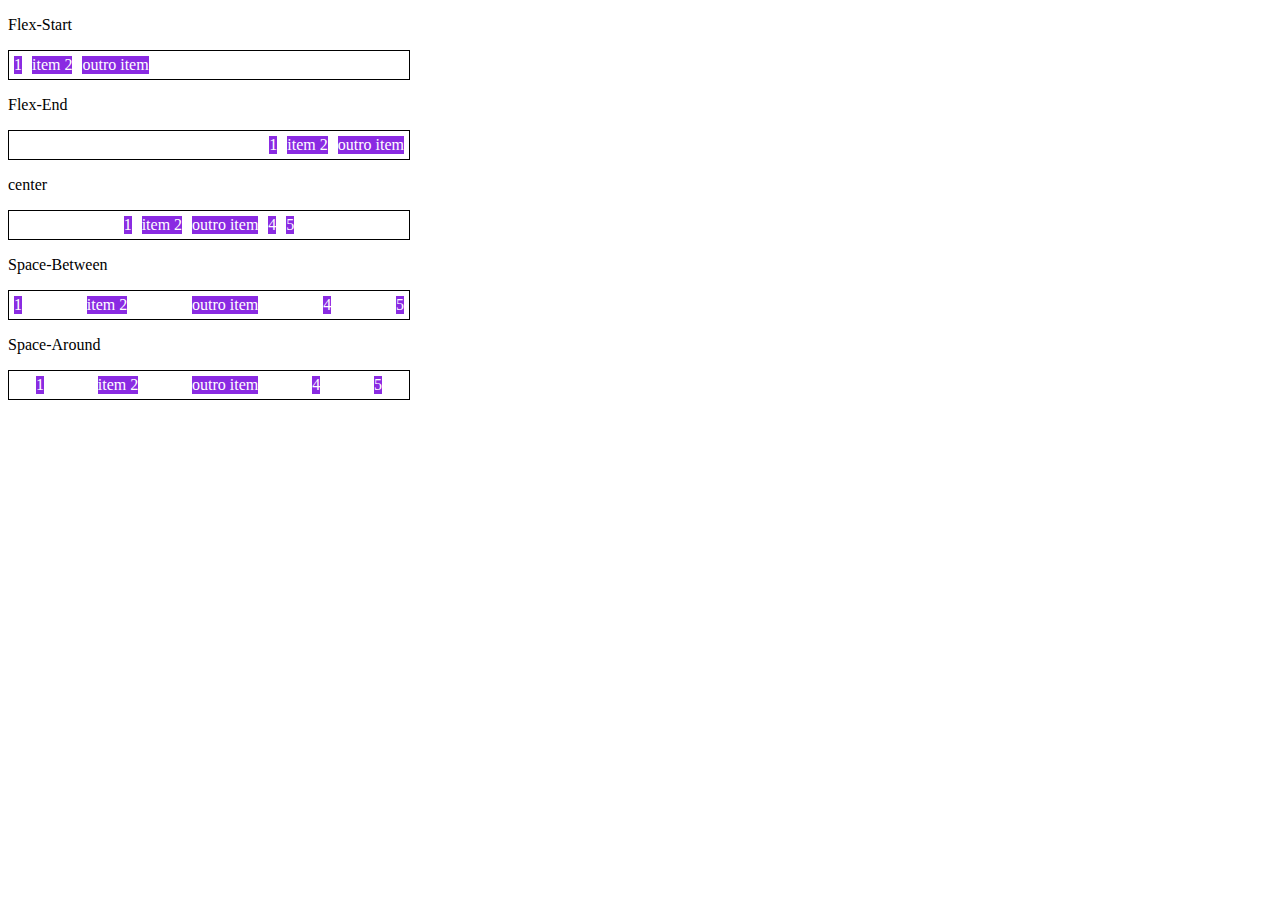
<file: Posicionando elementos com Flexbox em CSS/justify content.html>
<!DOCTYPE html>
<html lang="en">

<head>
    <meta charset="UTF-8">
    <meta http-equiv="X-UA-Compatible" content="IE=edge">
    <meta name="viewport" content="width=device-width, initial-scale=1.0">
    <title>Justify Content</title>

    <style>
        .container {
            max-width: 400px;
            border: 1px solid black;
            margin: 0;
            display: flex;
            margin-bottom: 10px;
        }

        .item {
            background-color: blueviolet;
            margin: 5px;
            text-align: center;
            color: white;
        }

        .flex-start {
            justify-content: flex-start;
        }

        .flex-end {
            justify-content: flex-end;
        }

        .center{
            justify-content: center;
        }

        .space-between{
            justify-content: space-between;
        }

        .space-around{
            justify-content: space-around;
        }
    </style>
</head>

<body>

    <p>Flex-Start</p>

    <section class="container flex-start">
        <div class="item">1</div>
        <div class="item">item 2</div>
        <div class="item">outro item</div>
    </section>

    <p>Flex-End</p>

    <section class="container flex-end">
        <div class="item">1</div>
        <div class="item">item 2</div>
        <div class="item">outro item</div>
    </section>

    <p>center</p>

    <section class="container center">
        <div class="item">1</div>
        <div class="item">item 2</div>
        <div class="item">outro item</div>
        <div class="item">4</div>
        <div class="item">5</div>
    </section>

    <p>Space-Between</p>

    <section class="container space-between">
        <div class="item">1</div>
        <div class="item">item 2</div>
        <div class="item">outro item</div>
        <div class="item">4</div>
        <div class="item">5</div>
    </section>

    <p>Space-Around</p>

    <section class="container space-around">
        <div class="item">1</div>
        <div class="item">item 2</div>
        <div class="item">outro item</div>
        <div class="item">4</div>
        <div class="item">5</div>
    </section>

</body>

</html>
</file>
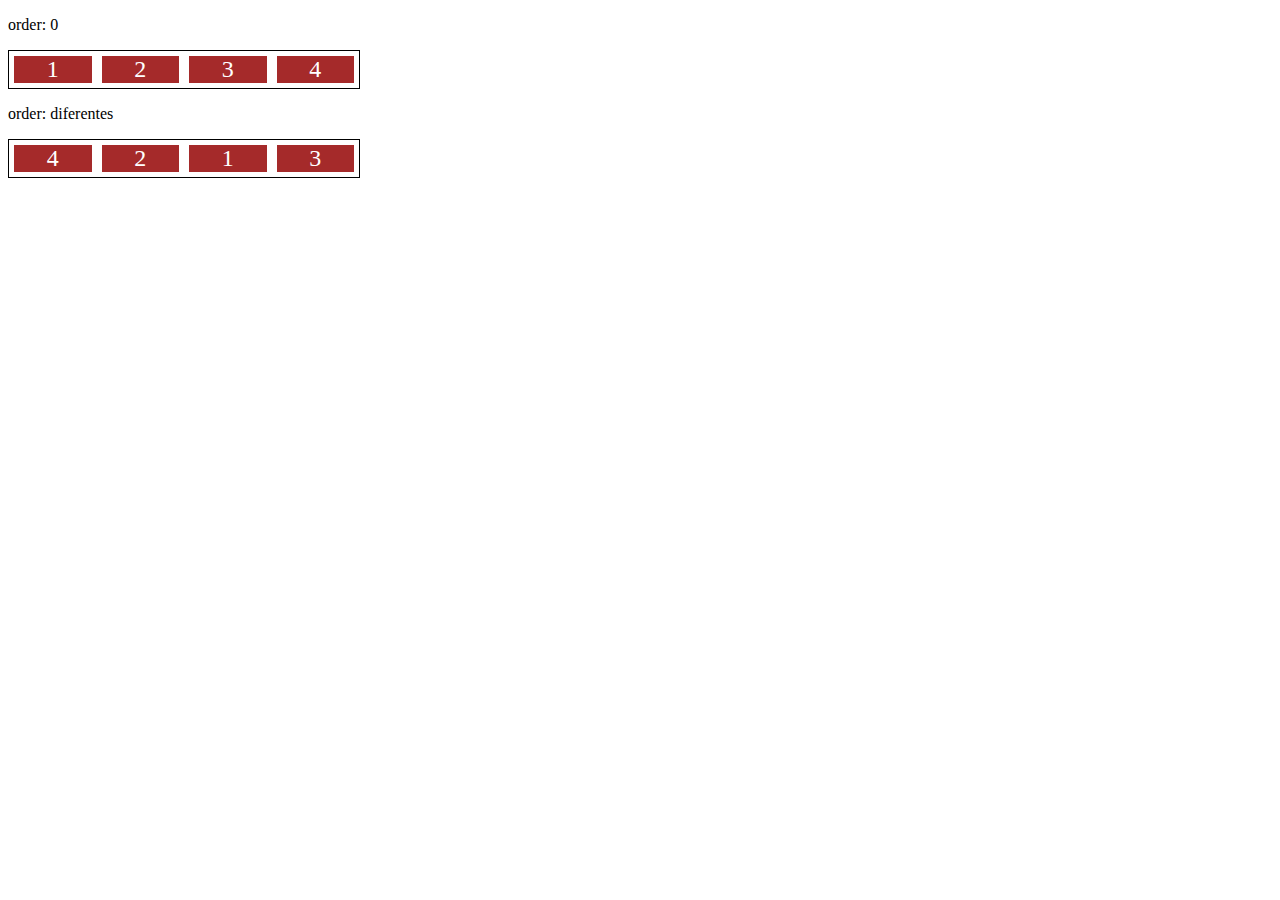
<file: Posicionando elementos com Flexbox em CSS/order.html>
<!DOCTYPE html>
<html lang="en">
<head>
    <meta charset="UTF-8">
    <meta http-equiv="X-UA-Compatible" content="IE=edge">
    <meta name="viewport" content="width=device-width, initial-scale=1.0">
    <title>order</title>
    <style>
        .flex-container{
            display: flex;
            max-width: 350px;
            border: 1px solid black;
            margin-bottom: 10px;
        }

        .item{
            flex: 1;
            background-color: brown;
            color: white;
            text-align: center;
            font-size: 24px;
            margin: 5px;
         }

         .o1{
            order: 1;
         }

         .o2{
             order: 2;
         }

         .o3{
             order: 3;
         }

         .o4{
             order: 4;
         }
    </style>
</head>
<body>
    
    <p>order: 0</p>
    <div class="flex-container">
        <div class="item">1</div>
        <div class="item">2</div>
        <div class="item">3 </div>
        <div class="item">4</div>
    </div>
    

    <p>order: diferentes</p>
    <div class="flex-container">
        <div class="item o3">1</div>
        <div class="item o2">2</div>
        <div class="item o3">3 </div>
        <div class="item o1">4</div>
    </div>
    
</body>
</html>
</file>
<file: Posicionando elementos com Flexbox em CSS/flex-projeto/style.css>
*{
    margin: 0;
    padding: 0;
    font-family: 'Open Sans', sans-serif;
}

ul{
    list-style: none;
    margin: 0;
    padding: 0;
}

ul li a{
    text-decoration: none;
}

div img{
    display: block;
    width: 100%;
}

.flex-container{
    display: flex;
    max-width: 992px;
    margin: auto;
    width: 100%;
    min-width: 320px;
    /* padding: 10px 15px; */
}

header{
    background-color: #122A57;
    height: 100px;
    display: flex;
    align-items: center;
    color: #fff;
}

header .list-items{
    display: flex;
    max-width: 260px;
    width: 100%;
    justify-content: space-between;
    align-items: center;
}

.list-items li a{
    color: #fff;

}

header .menu{
    justify-content: space-between;
}

.apresentacao{
    height: 100vh;
    align-items: center;
    justify-content: space-between;
}

.apresentacao .texto-apresentacao{
    min-height: 200px;
    /* width: 100%; */
}

.apresentacao .texto-apresentacao h1{
    color: #122A57;
    font-size: 48px;
    margin-bottom: 10px;
}

.btn{
    background-color: #122A57;
    color: #fff;
    text-align: center;
    border-radius: 30px;
    width: 220px;
    display: block;
    text-decoration: none;
    height: 50px;
    line-height: 50px;
    margin-top: 10px;
    margin-bottom: 10px;
}

#quem-somos{
    flex-direction: row-reverse;
    /* height: 100vh; */
    align-items: center;
    justify-content: space-between;
}

#quem-somos h2{
    font-size: 32px;
    color: #122A57;
    display: flex;
    margin-bottom: 20px;
}

#quem-somos h2::before{
    content: "";
    height: 50px;
    width: 5px;
    margin-right: 5px;
    background-color: #122A57;
    position: relative;
}

#quem-somos p{
    margin-bottom: 10px;
    width: 90%;
}

#quem-somos img{
    min-width: 420px;
}

.container-externo{
    background-color: #122A57;
    width: 100%;
}

#servicos{
    flex-direction: column;
   padding-top: 50px;
   padding-bottom: 100px;
}

#servicos h2{
   color: #fff;
   font-size: 32px;
   margin-bottom: 20px;
   text-align: center;
}

.list-servicos{
    display: flex;
    justify-content: space-between;
    
}

.list-servicos .item-servico{
    text-align: center;

}

.item-servico a{
    /* width: 220px; */
    background-color: #fff;
    border-radius: 30px;
    height: 50px;
    text-align: center;
    margin-top: 20px;
    line-height: 50px;
    padding: 10px 33px;
    color: #122A57;
    font-size: 12px;
    text-decoration: none;
    font-weight: 700;
}

.item-servico p{
   font-weight: 700;
   font-size: 18px;
   color: #fff; 
   margin-top: 20px;
}

.item-servico img{
    width: 80%;
    margin: auto;
}

#planos{
    flex-direction: column;
    min-height: 70vh;
    padding-top: 50px;
    text-align: center;
}

#planos h2{
   font-size: 32px;
}

.list-planos{
    display: flex;
    align-items: flex-end;
    justify-content: space-between;
}

.item-planos{
    flex: 1;
    border: 5px solid #122A57;
    margin-right: 20px;
    padding: 10px;
    max-width: 240px;
}

.item-planos .btn{
    margin: auto;
    margin-bottom: 20px;
     
}

.item-planos h3{
    font-size: 24px;
    display: flex;
    flex-direction: column;
    text-align: center;
    margin-top: 20px;
}

.item-planos h3::after{
    content: "";
    background-color: #122A57;
    width: 100%;
    height: 3px;
    margin-top: 20px;
    margin-bottom: 10px;
}

.item-planos ul{
    padding: 10px 20px;
    display: flex;
    flex-direction: column;
    margin-bottom: 10px;
}

.item-planos ul li{
    display: flex;
    flex-wrap: nowrap;
    align-items: center;
}

.item-planos ul li::before{
    content: "";
    width: 10px;
    height: 10px;
    background-color: #122A57;
    margin-right: 5px;  
}

footer{
    background-color: #122A57;
    height: 70px;
    display: flex;
    align-items: center;
}

footer .footer{
    justify-content: space-between;
    color: #fff;
}

/* mobile; */
@media(max-width: 992px){
    .flex-container{
        flex-direction: column;
    }

    .apresentacao{
        flex-direction: column-reverse;
        height: 50vh;
    }

    .apresentacao .texto-apresentacao{
        width: 100%;
    }

    #quem-somos{
        flex-direction: column-reverse;
    }

    #quem-somos img{
        min-width: 320px;
        margin: auto;
    }

    .list-servicos{
        flex-direction: column;
    }

    .item-servico img{
        width: 50%;
        margin: auto;
    }

    .list-planos{
        flex-direction: column;
        align-items: flex-start;
        margin-bottom: 20px;
    }

    .list-planos .item-planos{
        max-width: 90%;
        margin: auto;
        width: 100%;
        margin-bottom: 20px;

    }
}
</file>
